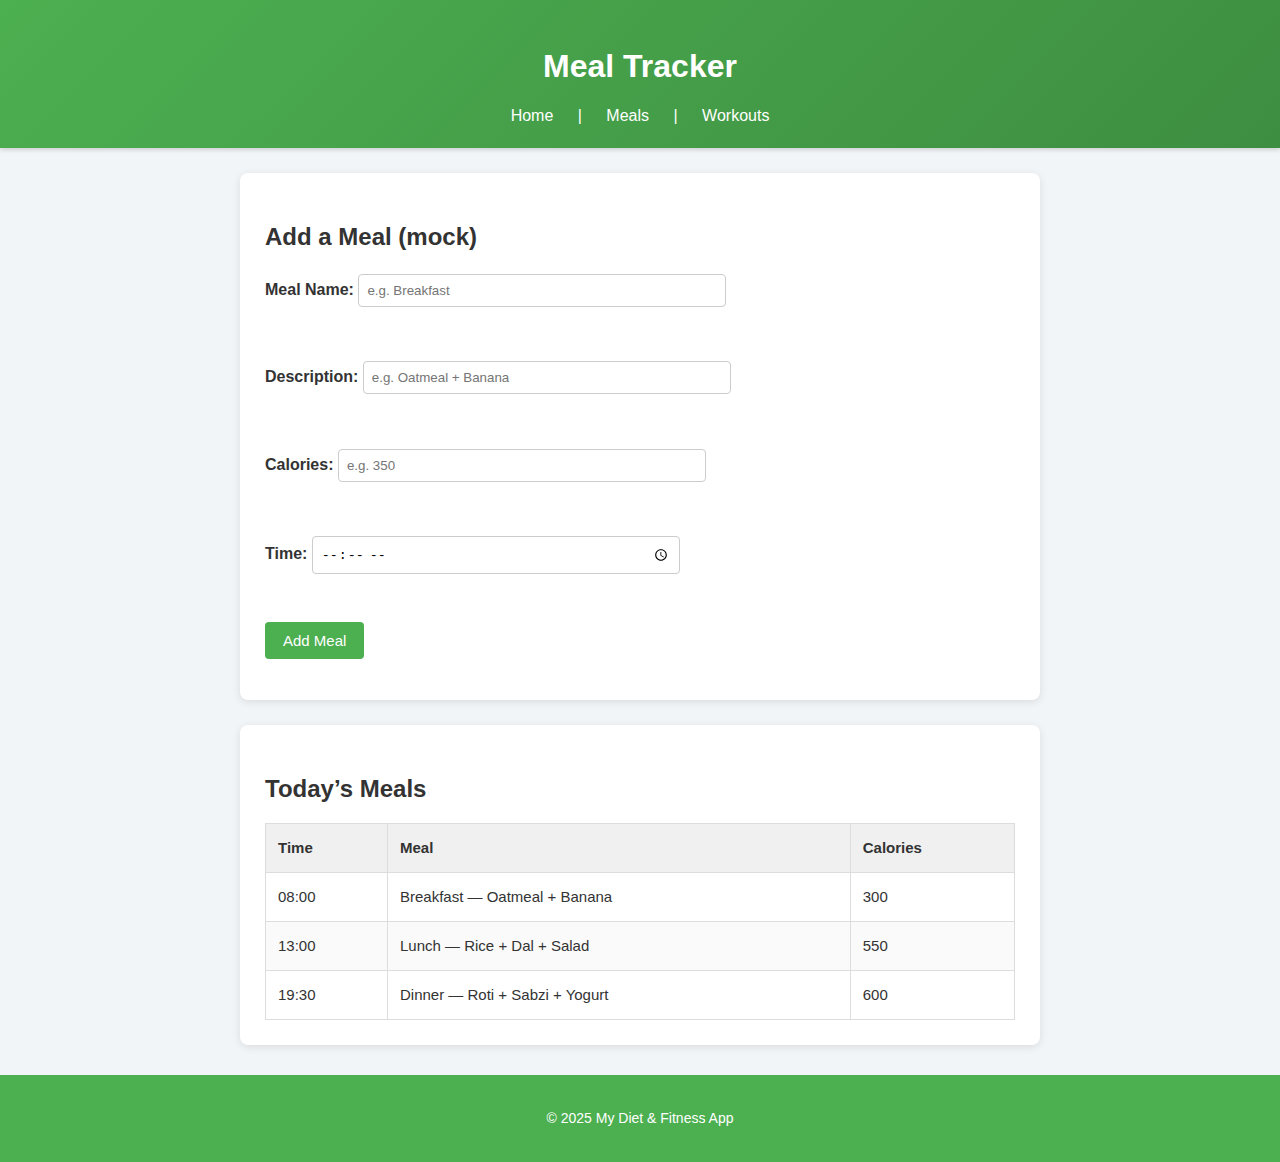
<file: mini project/index.html>
<!DOCTYPE html>
<html lang="en">
<head>
  <meta charset="UTF-8" />
  <meta name="viewport" content="width=device-width, initial-scale=1.0"/>
  <title>Meal Tracker</title>
  <link rel="stylesheet" href="style.css"/>
</head>
<body>
  <header>
    <h1>Meal Tracker</h1>
    <nav>
      <a href="home.html">Home</a> |
      <a href="meals.html">Meals</a> |
      <a href="workouts.html">Workouts</a>
    </nav>
  </header>

  <section class="meal-input">
    <h2>Add a Meal (mock)</h2>
    <form>
  <label>
    Meal Name:
    <input type="text" id="mealName" placeholder="e.g. Breakfast" />
  </label>
  <br/>

  <label>
    Description:
    <input type="text" id="mealDescription" placeholder="e.g. Oatmeal + Banana" />
  </label>
  <br/>

  <label>
    Calories:
    <input type="number" id="mealCalories" placeholder="e.g. 350" />
  </label>
  <br/>

  <label>
    Time:
    <input type="time" id="mealTime" />
  </label>
  <br/>

  <button type="submit" id="addMealBtn">Add Meal</button>
</form>

    <p><em></em></p>
  </section>

  <section class="meal-log">
    <h2>Today’s Meals</h2>
    <table>
      <thead>
        <tr><th>Time</th><th>Meal</th><th>Calories</th></tr>
      </thead>
      <tbody>
        <tr><td>08:00</td><td>Breakfast — Oatmeal + Banana</td><td>300</td></tr>
        <tr><td>13:00</td><td>Lunch — Rice + Dal + Salad</td><td>550</td></tr>
        <tr><td>19:30</td><td>Dinner — Roti + Sabzi + Yogurt</td><td>600</td></tr>
      </tbody>
    </table>
  </section>

  <footer>
    <p>© 2025 My Diet & Fitness App</p>
  </footer>
</body>
</html>
</file>
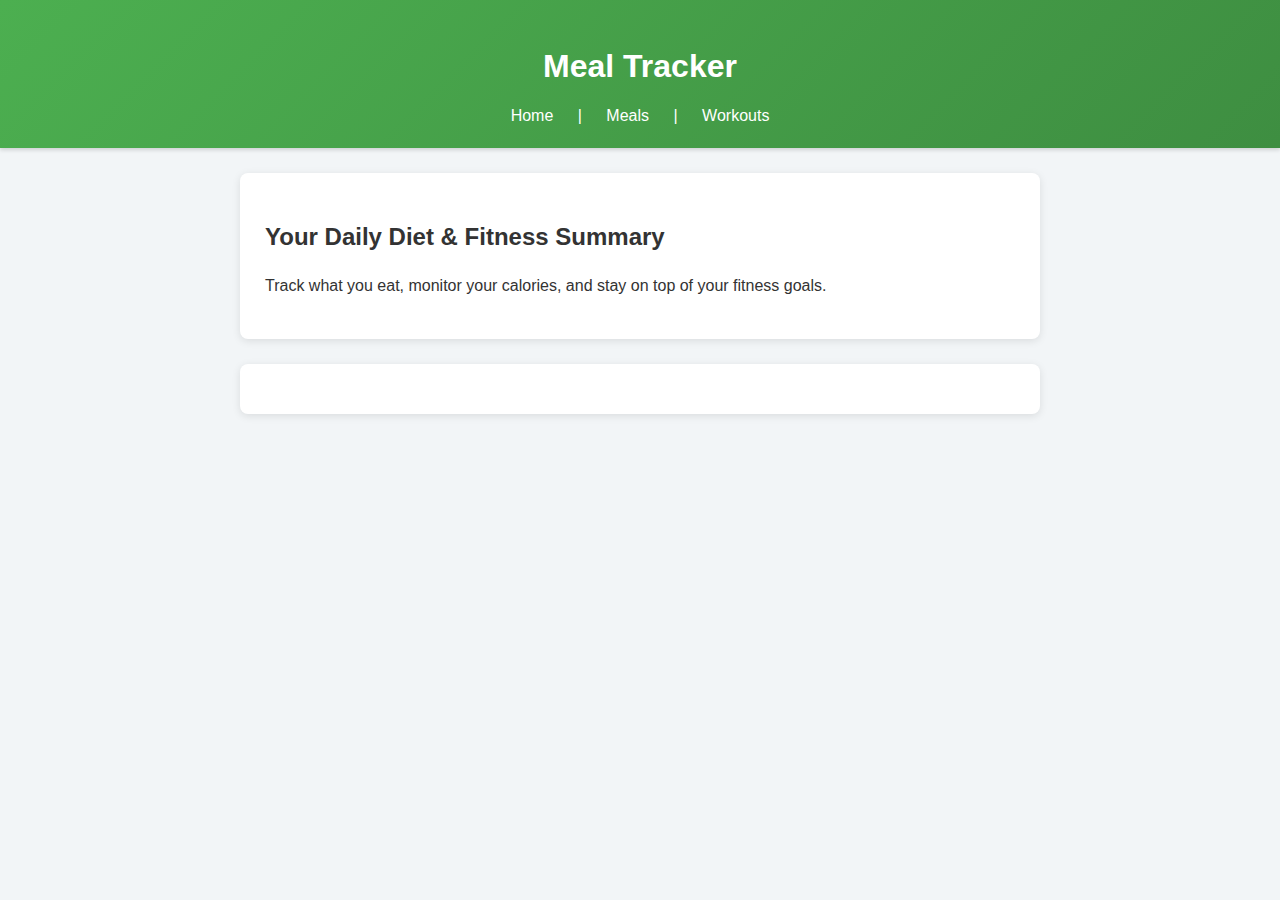
<file: mini project/home.html>
<!DOCTYPE html>
<html lang="en">
<head>
  <meta charset="UTF-8" />
  <meta name="viewport" content="width=device-width, initial-scale=1.0"/>
  <title>Meal Tracker — Home</title>
  <link rel="stylesheet" href="style.css"/>
</head>
<body>
  <header>
    <h1>Meal Tracker</h1>
    <nav>
      <a href="index.html">Home</a> |
      <a href="meals.html">Meals</a> |
      <a href="workouts.html">Workouts</a>
    </nav>
  </header>

  <section class="hero">
    <h2>Your Daily Diet & Fitness Summary</h2>
    <p>Track what you eat, monitor your calories, and stay on top of your fitness goals.</p>
  </section>

  <section class="overview">
</file>
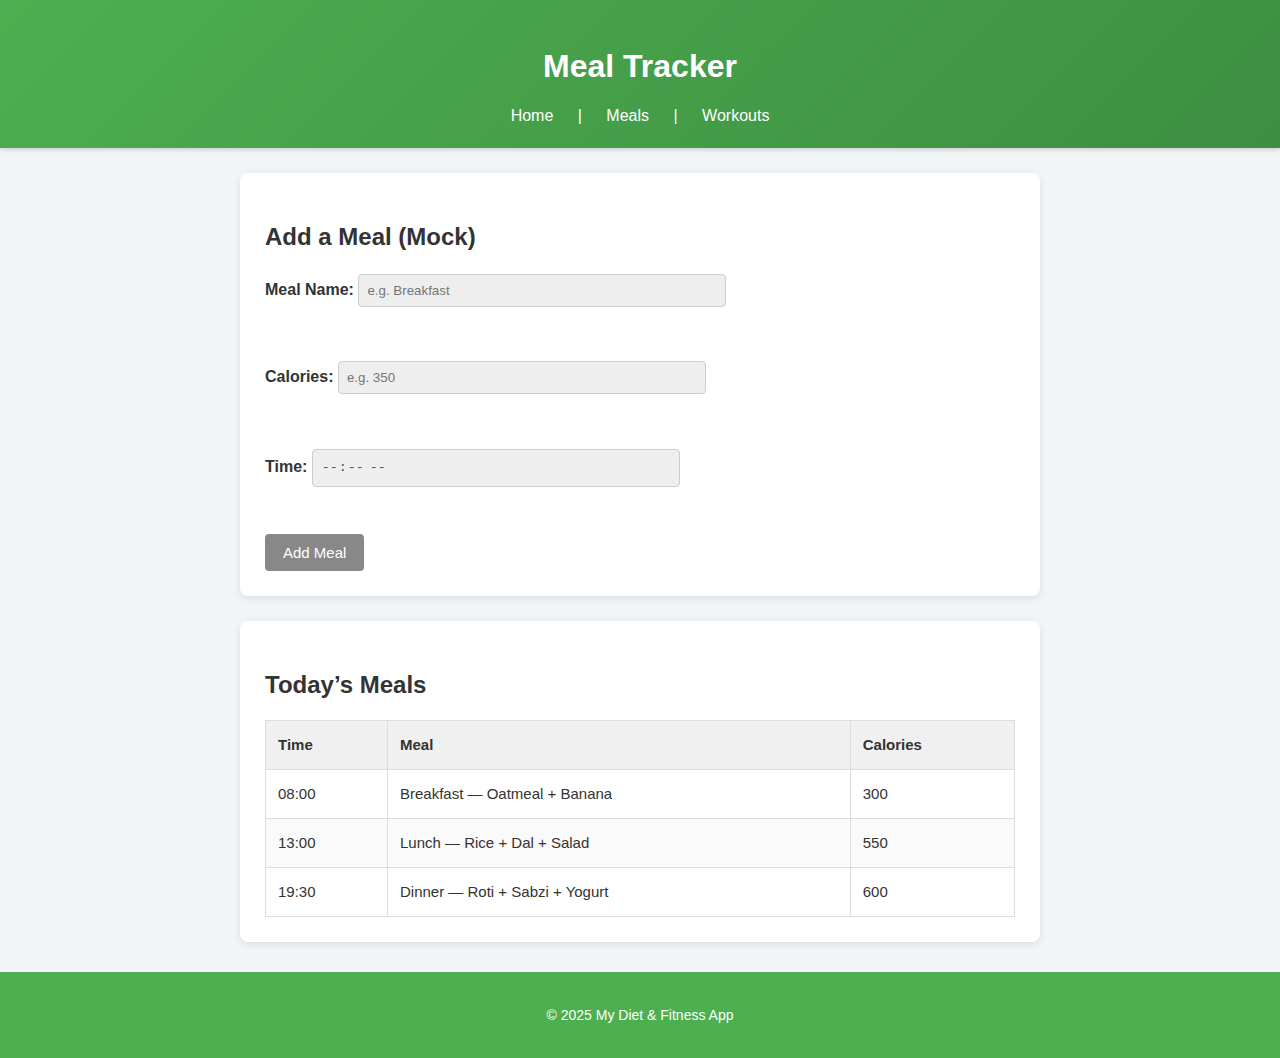
<file: mini project/meals.html>
<!DOCTYPE html>
<html lang="en">
<head>
  <meta charset="UTF-8" />
  <meta name="viewport" content="width=device-width, initial-scale=1.0"/>
  <title>Meal Tracker — Meals</title>
  <link rel="stylesheet" href="style.css"/>
</head>
<body>
  <header>
    <h1>Meal Tracker</h1>
    <nav>
      <a href="index.html">Home</a> |
      <a href="meals.html">Meals</a> |
      <a href="workouts.html">Workouts</a>
    </nav>
  </header>

  <section class="meal-input">
    <h2>Add a Meal (Mock)</h2>
    <form>
      <label>
        Meal Name:
        <input type="text" placeholder="e.g. Breakfast" disabled />
      </label><br/>

      <label>
        Calories:
        <input type="number" placeholder="e.g. 350" disabled />
      </label><br/>

      <label>
        Time:
        <input type="time" disabled />
      </label><br/>

      <button type="submit" disabled>Add Meal</button>
    </form>
    
  </section>

  <section class="meal-log">
    <h2>Today’s Meals</h2>
    <table>
      <thead>
        <tr>
          <th>Time</th>
          <th>Meal</th>
          <th>Calories</th>
        </tr>
      </thead>
      <tbody>
        <tr>
          <td>08:00</td>
          <td>Breakfast — Oatmeal + Banana</td>
          <td>300</td>
        </tr>
        <tr>
          <td>13:00</td>
          <td>Lunch — Rice + Dal + Salad</td>
          <td>550</td>
        </tr>
        <tr>
          <td>19:30</td>
          <td>Dinner — Roti + Sabzi + Yogurt</td>
          <td>600</td>
        </tr>
      </tbody>
    </table>
  </section>

  <footer>
    <p>© 2025 My Diet & Fitness App</p>
  </footer>
</body>
</html>
</file>
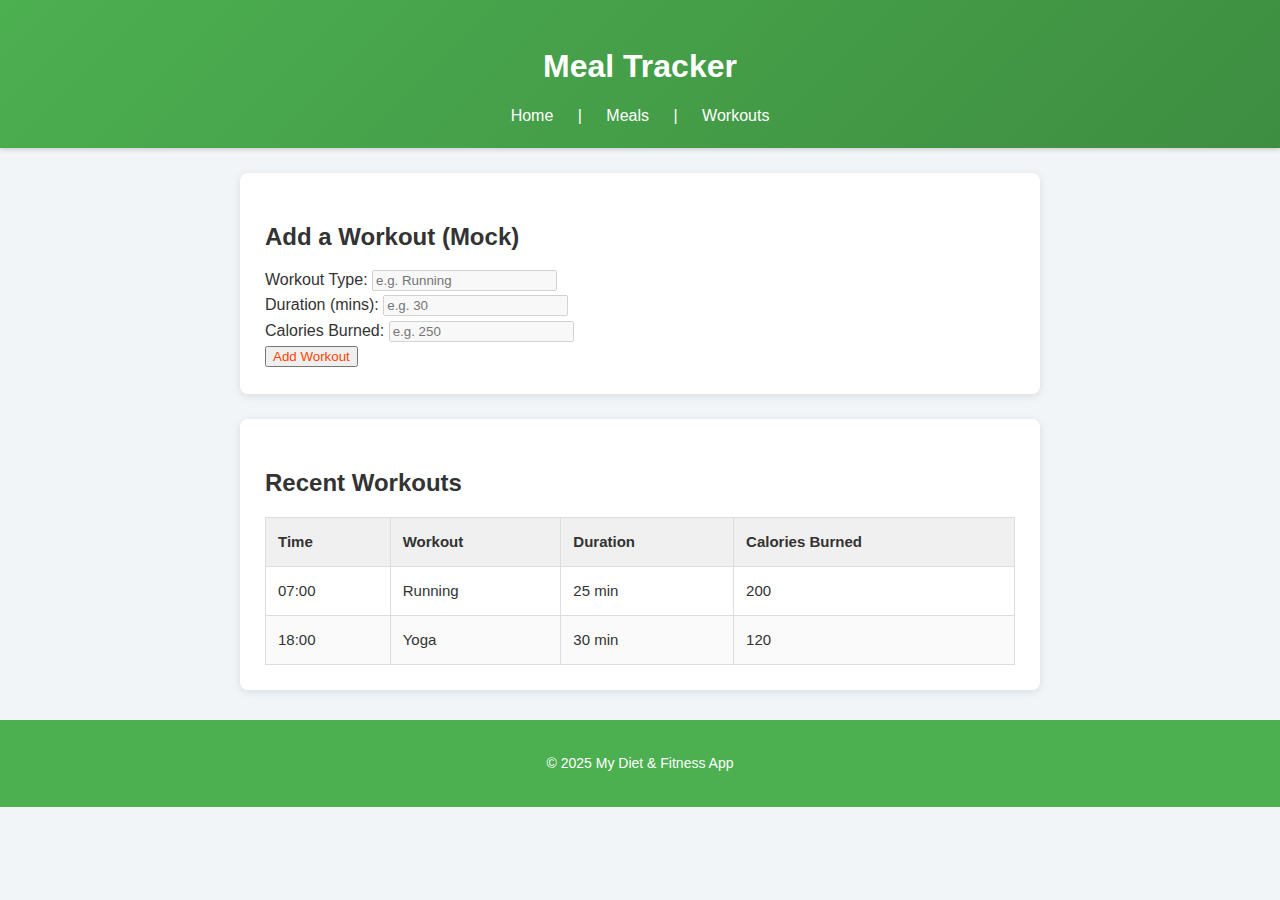
<file: mini project/workouts.html>
<!DOCTYPE html>
<html lang="en">
<head>
  <meta charset="UTF-8" />
  <meta name="viewport" content="width=device-width, initial-scale=1.0"/>
  <title>Meal Tracker — Workouts</title>
  <link rel="stylesheet" href="style.css"/>
</head>
<body>
  <header>
    <h1>Meal Tracker</h1>
    <nav>
      <a href="index.html">Home</a> |
      <a href="meals.html">Meals</a> |
      <a href="workouts.html">Workouts</a>
    </nav>
  </header>

  <section class="workout-input">
    <h2>Add a Workout (Mock)</h2>
    <form>
      <label>
        Workout Type:
        <input type="text" placeholder="e.g. Running" disabled />
      </label><br/>

      <label>
        Duration (mins):
        <input type="number" placeholder="e.g. 30" disabled />
      </label><br/>

      <label>
        Calories Burned:
        <input type="number" placeholder="e.g. 250" disabled />
      </label><br/>

      
      <input style="color: orangered;" type="submit" value="Add Workout"></in>
    </form>
   
  </section>

  <section class="workout-log">
    <h2>Recent Workouts</h2>
    <table>
      <thead>
        <tr>
          <th>Time</th>
          <th>Workout</th>
          <th>Duration</th>
          <th>Calories Burned</th>
        </tr>
      </thead>
      <tbody>
        <tr>
          <td>07:00</td>
          <td>Running</td>
          <td>25 min</td>
          <td>200</td>
        </tr>
        <tr>
          <td>18:00</td>
          <td>Yoga</td>
          <td>30 min</td>
          <td>120</td>
        </tr>
      </tbody>
    </table>
  </section>

  <footer>
    <p>© 2025 My Diet & Fitness App</p>
  </footer>
</body>
</html>
</file>
<file: mini project/style.css>
/* ----------------------------------------------------
   GLOBAL
---------------------------------------------------- */
body {
  font-family: Arial, Helvetica, sans-serif;
  margin: 0;
  padding: 0;
  background: #f2f5f7;
  color: #333;
  line-height: 1.6;
}

h1, h2 {
  font-weight: 600;
  margin-bottom: 10px;
}

/* ----------------------------------------------------
   HEADER + NAV
---------------------------------------------------- */
header {
  background: linear-gradient(135deg, #4CAF50, #3e8e41);
  color: white;
  padding: 20px 15px;
  text-align: center;
  box-shadow: 0 2px 4px rgba(0,0,0,0.15);
}

nav {
  margin-top: 8px;
}

nav a {
  color: white;
  text-decoration: none;
  margin: 0 12px;
  padding: 5px 8px;
  transition: 0.2s ease;
}

nav a:hover {
  background: rgba(255,255,255,0.2);
  border-radius: 5px;
}

/* ----------------------------------------------------
   SECTIONS
---------------------------------------------------- */
section {
  background: white;
  margin: 25px auto;
  padding: 25px;
  width: 90%;
  max-width: 750px;
  border-radius: 8px;
  box-shadow: 0 2px 8px rgba(0,0,0,0.1);
  transition: 0.2s ease;
}

section:hover {
  transform: translateY(-2px);
}

/* ----------------------------------------------------
   FORM
---------------------------------------------------- */
.meal-input form label {
  display: block;
  margin: 12px 0;
  font-weight: bold;
}

.meal-input input {
  padding: 8px;
  width: 95%;
  max-width: 350px;
  margin-top: 5px;
  border: 1px solid #ccc;
  border-radius: 4px;
}

.meal-input input:disabled {
  background: #eee;
}

button {
  padding: 10px 18px;
  background: #4CAF50;
  color: white;
  border: none;
  border-radius: 4px;
  margin-top: 10px;
  font-size: 15px;
  cursor: pointer;
  transition: 0.2s ease;
}

button:hover:not([disabled]) {
  background: #3d8b3d;
}

button[disabled] {
  background: #888;
  cursor: not-allowed;
}

/* ----------------------------------------------------
   TABLE
---------------------------------------------------- */
table {
  width: 100%;
  border-collapse: collapse;
  margin-top: 15px;
}

table th, table td {
  border: 1px solid #ddd;
  padding: 12px;
  text-align: left;
  font-size: 15px;
}

table th {
  background: #f0f0f0;
}

table tr:nth-child(even) {
  background: #fafafa;
}

table tr:hover {
  background: #f1f7f1;
}

/* ----------------------------------------------------
   FOOTER
---------------------------------------------------- */
footer {
  text-align: center;
  padding: 18px;
  margin-top: 30px;
  background: #4CAF50;
  color: white;
  font-size: 14px;
}


/* ----------------------------------------------------
   RESPONSIVE
---------------------------------------------------- */
@media (max-width: 600px) {
  table th, table td {
    font-size: 13px;
    padding: 8px;
  }

  section {
    padding: 18px;
  }

  nav a {
    display: inline-block;
    margin: 5px;
  }
}
</file>
